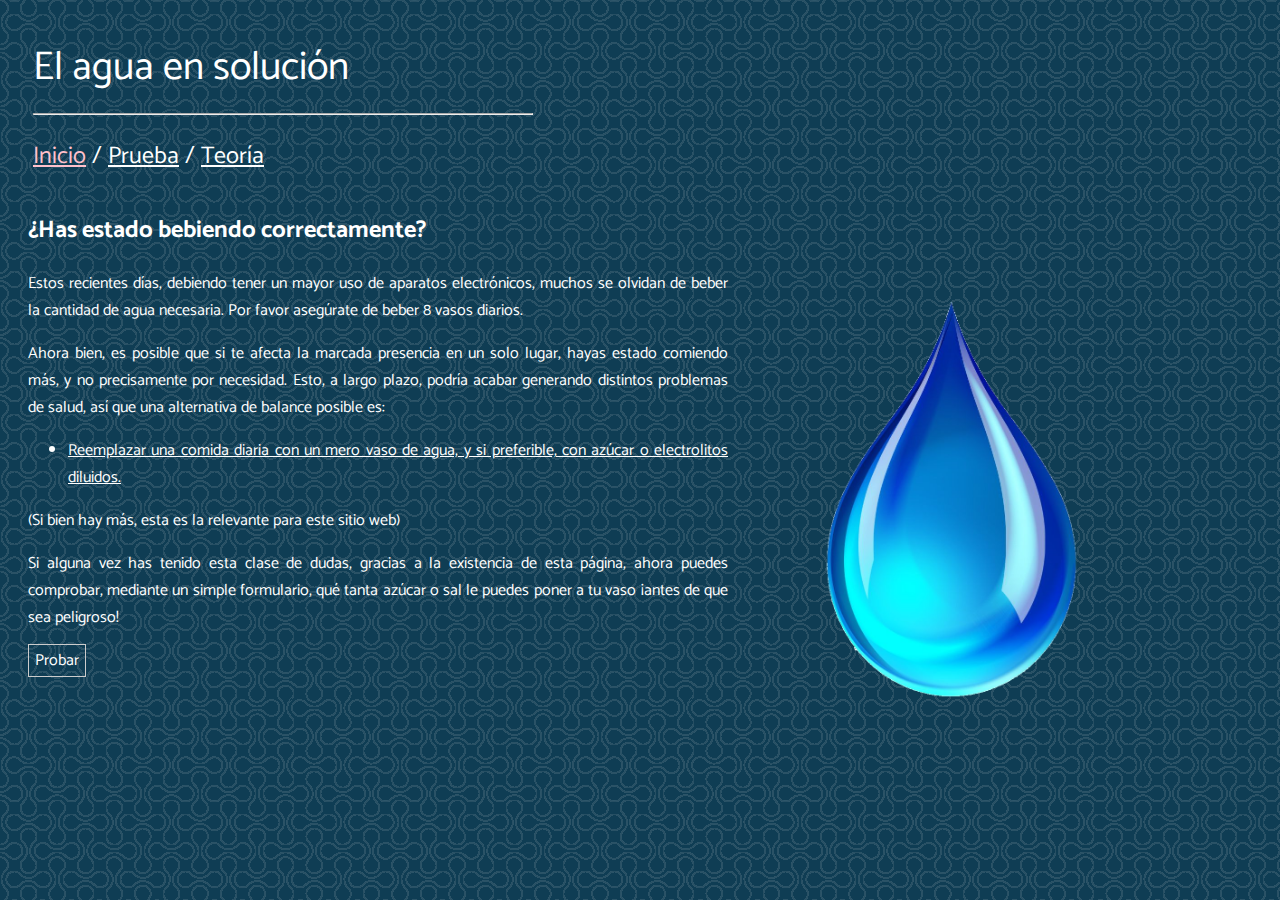
<file: index.html>
<!DOCTYPE html>
<html lang="es">

<head>
    <meta charset="UTF-8">
    <meta name="description" content="Cosas sobre el agua en un vaso.">
    <meta name="keywords" content="HTML, agua, solución, vaso, azúcar, sal, aceite ">
    <meta name="author" content="Juan Ignacio Folco">

    <link rel="apple-touch-icon" sizes="180x180" href="favicons/apple-touch-icon.png">
    <link rel="icon" type="image/png" sizes="32x32" href="favicons/favicon-32x32.png">
    <link rel="icon" type="image/png" sizes="16x16" href="favicons/favicon-16x16.png">
    <link rel="manifest" href="favicons/site.webmanifest">
    <link rel="mask-icon" href="favicons/safari-pinned-tab.svg" color="#5bbad5">
    <link rel="stylesheet" href="Estilos.css" type="text/css">
    <meta name="msapplication-TileColor" content="#da532c">
    <meta name="theme-color" content="#ffffff">
    <title> El agua en solución </title>

    <link href="https://fonts.googleapis.com/css2?family=Catamaran:wght@500&display=swap" rel="stylesheet">
</head>

<body>
    <header>
        <div class="arriba">
            <span id="titl1">El agua en solución</span>
            <!--No está en h1 porque no me gustó cómo quedaba el margen.-->
            <hr class="solid">
        </div>
    </header>
    <nav>
        <div class="arriba2">
            <a href="index.html" target="_self" class="pagactual">Inicio</a> / <a href="prueba.html" target="_self">Prueba</a> / <a href="teoria.html" target="_self">Teoría</a>
        </div>
    </nav>
    <section>
        <div class="principal">
            <p>
                <h2>¿Has estado bebiendo correctamente? </h2></p>
            <p> Estos recientes días, debiendo tener un mayor uso de aparatos electrónicos, muchos se olvidan de beber la cantidad de agua necesaria. Por favor asegúrate de beber 8 vasos diarios.</p>
            <p> Ahora bien, es posible que si te afecta la marcada presencia en un solo lugar, hayas estado comiendo más, y no precisamente por necesidad. Esto, a largo plazo, podría acabar generando distintos problemas de salud, así que una alternativa de balance posible es: </p>
            <ul>
                <li><span id="detalle">Reemplazar una comida diaria con un mero vaso de agua, y si preferible, con azúcar o electrolitos diluidos. </span></ul>
            <p> (Si bien hay más, esta es la relevante para este sitio web) </p>
            <p> Si alguna vez has tenido esta clase de dudas, gracias a la existencia de esta página, ahora puedes comprobar, mediante un simple formulario, qué tanta azúcar o sal le puedes poner a tu vaso ¡antes de que sea peligroso! </p>
            <a href="prueba.html" target="_self" class="boton">Probar</a>
        </div>
    </section>
    <aside>
        <img id="agua" src="Media/agua.png" alt="Gota de agua.">
    </aside>
</body>

</html>
</file>
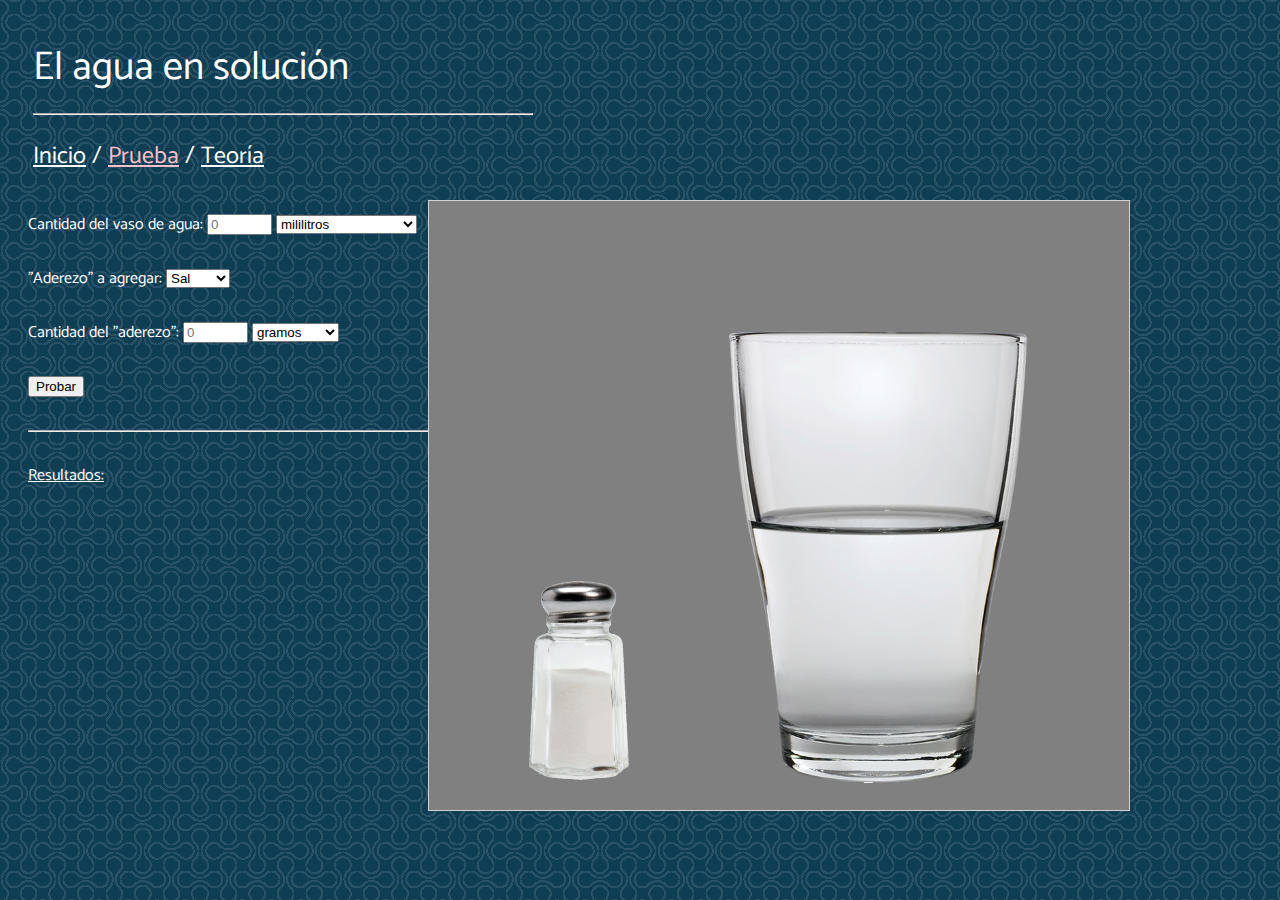
<file: prueba.html>
<!DOCTYPE html>
<html lang="es">
    <head>
        <meta charset="UTF-8">
        <meta name="description" content="Cosas sobre el agua en un vaso.">
        <meta name="keywords" content="HTML, agua, solución, vaso, azúcar, sal, aceite ">
        <meta name="author" content="Juan Ignacio Folco">
        <link rel="apple-touch-icon" sizes="180x180" href="favicons/apple-touch-icon.png">
        <link rel="icon" type="image/png" sizes="32x32" href="favicons/favicon-32x32.png">
        <link rel="icon" type="image/png" sizes="16x16" href="favicons/favicon-16x16.png">
        <link rel="manifest" href="favicons/site.webmanifest">
        <link rel="mask-icon" href="favicons/safari-pinned-tab.svg" color="#5bbad5">
        <link rel="stylesheet" href="Estilos.css" type="text/css">
        <meta name="msapplication-TileColor" content="#da532c">
        <meta name="theme-color" content="#ffffff">
        <script type="text/javascript" src="Funciones.js"></script>
        <title> El agua en solución </title>
        <link href="https://fonts.googleapis.com/css2?family=Catamaran:wght@500&display=swap" rel="stylesheet">
    </head>
    <body onload="setup()">
        <header>
            <div class="arriba">
                <span id="titl1">El agua en solución</span>
                <hr class="solid">
            </div>
        </header>
        <nav>
            <div class="arriba2">
                <a href="index.html" target="_self">Inicio</a> / <a href="prueba.html" target="_self" class="pagactual">Prueba</a> / <a href="teoria.html" target="_self">Teoría</a>
            </div>
        </nav>
        </header>
        <section>
            <div class="principal">
                <form id="datos">
                    <label for="solvente"> Cantidad del vaso de agua: </label>
                    <input type="text" id="solvente" name="solvente" size="5" placeholder="0" onchange="verify(this.value)"/>
                    <select id="unidadsolventes" name="unidadsolventes">
                        <option value="ml">mililitros</option>
                        <option value="cc">centímetros cúbicos</option>
                        <option value="gal">galones</option>
                    </select>
                    <br>
                    <br>
                    <label for="solutos">"Aderezo" a agregar: </label>
                    <select id="solutos" name="solutos" onchange="corregirCanvas(this.value)">
                        <option value="sal">Sal</option>
                        <option value="azucar">Azúcar</option>
                        <option value="aceite">Aceite</option>
                    </select>
                    <br>
                    <br>
                    <label for="solutocant"> Cantidad del "aderezo": </label>
                    <input id="solutocant" type="text" name="solutocant" size="5" placeholder="0" onchange="verify(this.value)"/> 
                    <select id="unidadsolutos" name="unidadsolutos">
                        <option value="g">gramos</option>
                        <option value="mg">miligramos</option>
                        <option value="oz">onzas</option>
                        <option value="lib">libras</option>
                    </select>
                    <br>
                    <br>
                    <button id="boton" type="button" onclick="Estequiometria(solvente.value, unidadsolventes.value, solutos.value, solutocant.value, unidadsolutos.value)">
                    Probar
                    </button>
                </form>
            </div>
            <section>
                <div class="resultados">
                    <hr class='solid'>
                </div>
                <div class="resultados" id="resultados">
                    <p><u>Resultados:</u></p>
                </div>
            </section>
            <aside>
                <div class="elcanvas">
					<canvas id="dibujo" width="700" height="600">
						Tu navegador no soporta el uso de canvas, y por lo tanto, no habrá visualización gráfica.
					</canvas>
				</div>
            </aside>
        </section>
    </body>
</html>
</file>
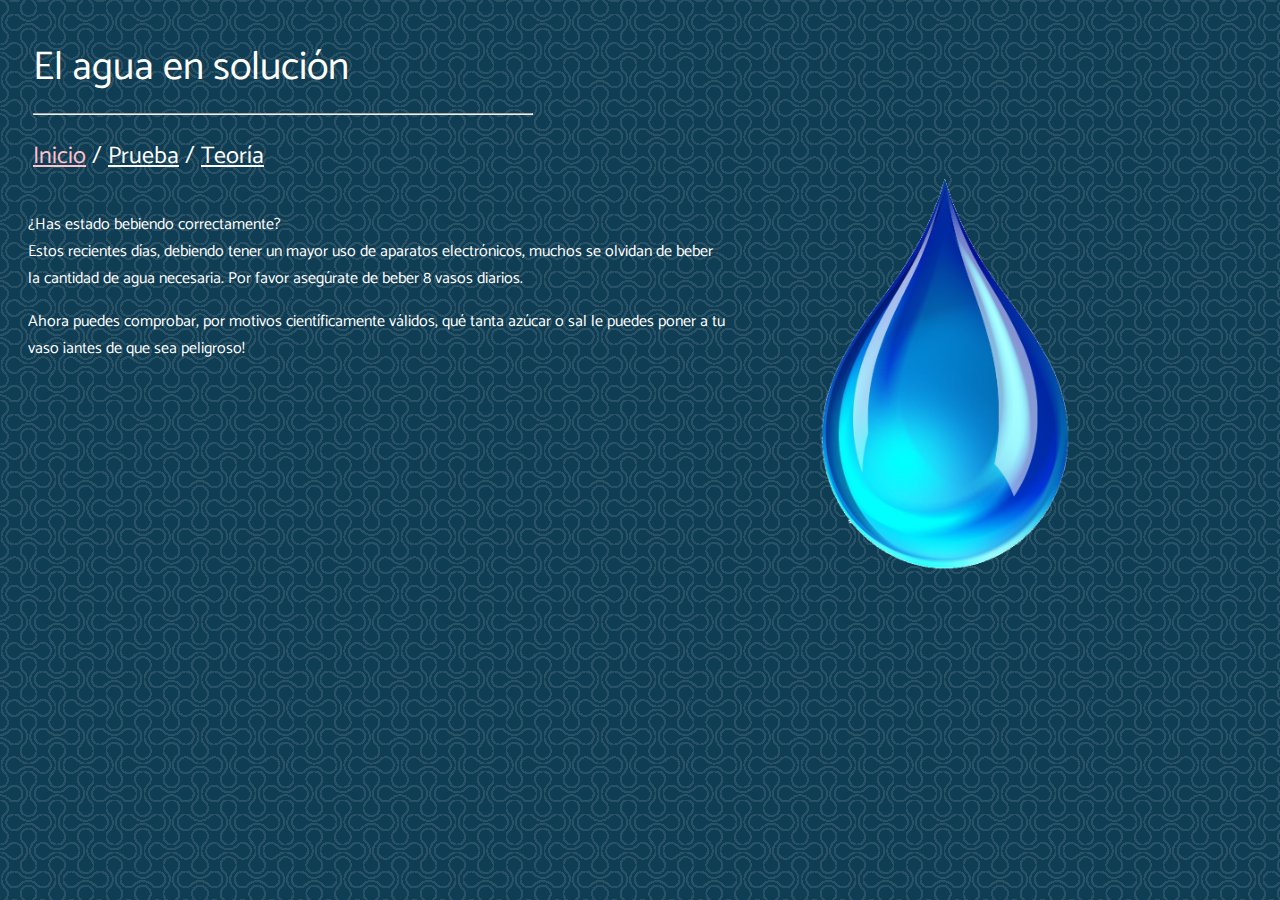
<file: start.html>
<!DOCTYPE html>
<html lang="es">
<head>
	<meta charset="UTF-8">
	<meta name="description" content="Cosas sobre el agua en un vaso.">
	<meta name="keywords" content="HTML, agua, solución, vaso, azúcar, sal, aceite ">
	<meta name="author" content="Juan Ignacio Folco">
	
	<link rel="apple-touch-icon" sizes="180x180" href="favicons/apple-touch-icon.png">
	<link rel="icon" type="image/png" sizes="32x32" href="favicons/favicon-32x32.png">
	<link rel="icon" type="image/png" sizes="16x16" href="favicons/favicon-16x16.png">
	<link rel="manifest" href="favicons/site.webmanifest">
	<link rel="mask-icon" href="favicons/safari-pinned-tab.svg" color="#5bbad5">
	<meta name="msapplication-TileColor" content="#da532c">
	<meta name="theme-color" content="#ffffff">
	<title> El agua en solución </title>
	
	<link href="https://fonts.googleapis.com/css2?family=Catamaran:wght@500&display=swap" rel="stylesheet">
	<style>
	body{
	background-image: url('Media/pattern.png');
	background-repeat: repeat; 
	color: white;
	font-family: 'Catamaran', sans-serif;
	}
	hr.solid {
    border-top: 1px solid #aaa;
	}
	a:visited, a:link {
	color: white;
	}
	a:hover{font-weight: bold;
	}
	.arriba{
	border: 0px solid white;
	margin: 30px 20px 0px;
	padding: 5px 5px;
	width: 500px;
	font-size: 1.5em;
	}
	.principal{
	border: 0px solid white;
	margin: 30px 20px 0px;
	width: 700px;
	}
	#agua{
	float: right;
	width: 20%; 
	height: auto;
	position: relative; right: 200px; bottom: 200px;
	}
	<!--Nota: el CSS se moverá a una hoja aparte al finalizar el proyecto.-->
	</style>
</head>
<body>
	<header>
		<div class="arriba">
			<span style="font-size: 40px">El agua en solución</span>
			<hr class="solid">
		</div>
		</header>
		<nav>
		<div class="arriba" style="margin: 0px 20px;">
			<a href="start.html" target="_self" style="color: pink;">Inicio</a> / <a href="prueba.html" target="_self">Prueba</a> / <a href="teoria.html" target="_self">Teoría</a>
		</div>
	</nav>
	<section>
		<article>
		<div class="principal">
		<p>	¿Has estado bebiendo correctamente? <br> Estos recientes días, debiendo tener un mayor uso de aparatos electrónicos, muchos se olvidan de beber la cantidad de agua necesaria. Por favor asegúrate de beber 8 vasos diarios.</p>
		<p> Ahora puedes comprobar, por motivos científicamente válidos, qué tanta azúcar o sal le puedes poner a tu vaso ¡antes de que sea peligroso! </p>
		</div>
		</article>
	</section>
	<aside>
	<img id="agua" src="Media/agua.png" alt="Gota de agua.">
	</aside>
</body>
</html>
</file>
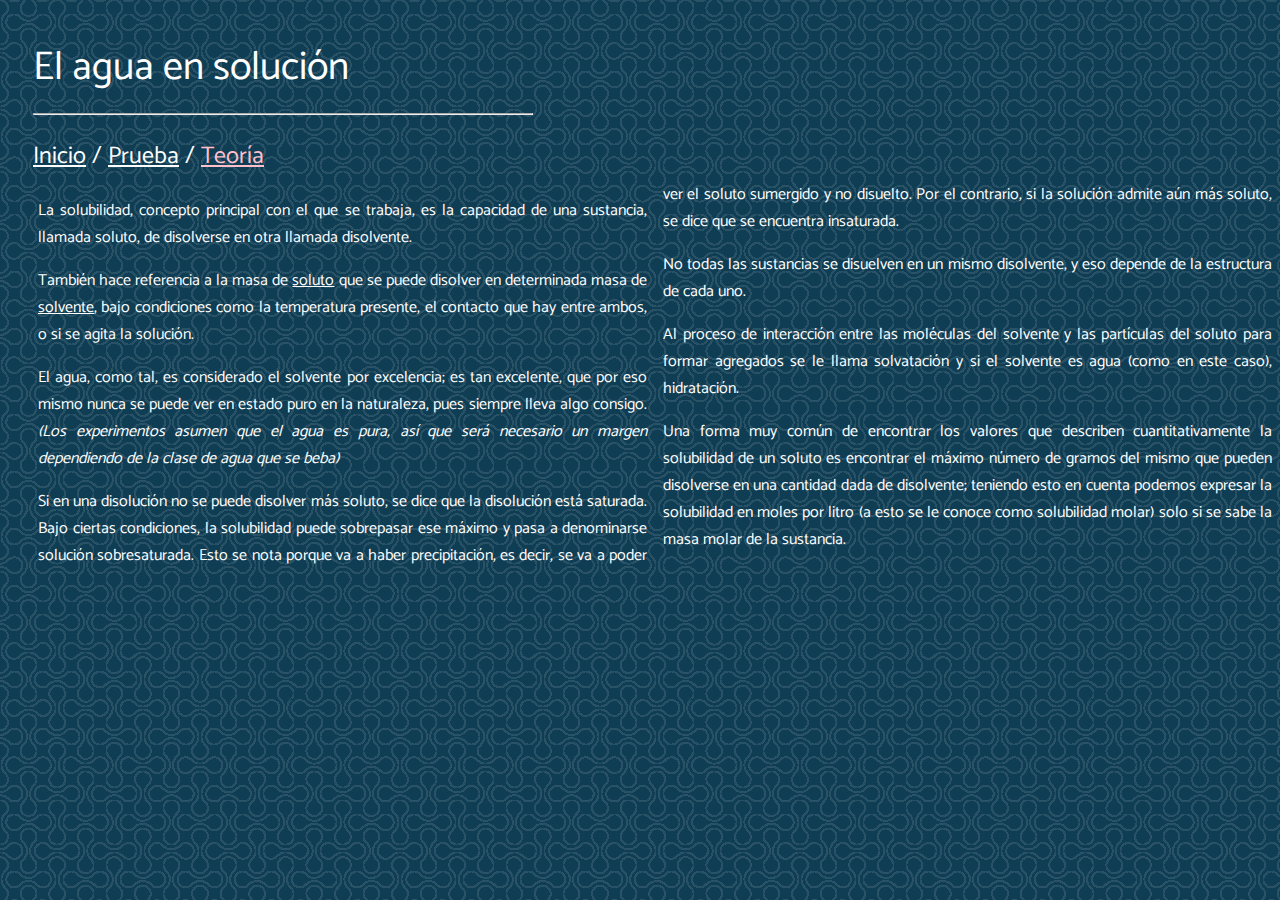
<file: teoria.html>
<!DOCTYPE html>
<html lang="es">

<head>
    <meta charset="UTF-8">
    <meta name="description" content="Cosas sobre el agua en un vaso.">
    <meta name="keywords" content="HTML, agua, solución, vaso, azúcar, sal, aceite ">
    <meta name="author" content="Juan Ignacio Folco">
    <link rel="stylesheet" href="Estilos.css" type="text/css">
    <link rel="apple-touch-icon" sizes="180x180" href="favicons/apple-touch-icon.png">
    <link rel="icon" type="image/png" sizes="32x32" href="favicons/favicon-32x32.png">
    <link rel="icon" type="image/png" sizes="16x16" href="favicons/favicon-16x16.png">
    <link rel="manifest" href="favicons/site.webmanifest">
    <link rel="mask-icon" href="favicons/safari-pinned-tab.svg" color="#5bbad5">
    <meta name="msapplication-TileColor" content="#da532c">
    <meta name="theme-color" content="#ffffff">
    <title> El agua en solución </title>

    <link href="https://fonts.googleapis.com/css2?family=Catamaran:wght@500&display=swap" rel="stylesheet">
</head>

<body>
    <header>
        <div class="arriba">
            <span id="titl1">El agua en solución</span>
            <hr class="solid">
        </div>
    </header>
    <nav>
        <div class="arriba2">
            <a href="index.html" target="_self">Inicio</a> / <a href="prueba.html" target="_self">Prueba</a> / <a href="teoria.html" target="_self" class="pagactual">Teoría</a>
        </div>
    </nav>
    <article>
        <div>
            <p>La solubilidad, concepto principal con el que se trabaja, es la capacidad de una sustancia, llamada soluto, de disolverse en otra llamada disolvente.</p>
            <p>También hace referencia a la masa de <u>soluto</u> que se puede disolver en determinada masa de <u>solvente</u>, bajo condiciones como la temperatura presente, el contacto que hay entre ambos, o si se agita la solución. </p>
			<p> El agua, como tal, es considerado el solvente por excelencia; es tan excelente, que por eso mismo nunca se puede ver en estado puro en la naturaleza, pues siempre lleva algo consigo. <i>(Los experimentos asumen que el agua es pura, así que será necesario un margen dependiendo de la clase de agua que se beba)</i>
            <p>Si en una disolución no se puede disolver más soluto, se dice que la disolución está saturada. Bajo ciertas condiciones, la solubilidad puede sobrepasar ese máximo y pasa a denominarse solución sobresaturada. Esto se nota porque va a haber precipitación, es decir, se va a poder ver el soluto sumergido y no disuelto. Por el contrario, si la solución admite aún más soluto, se dice que se encuentra insaturada.</p>
            <p>No todas las sustancias se disuelven en un mismo disolvente, y eso depende de la estructura de cada uno.</p>
            <p>Al proceso de interacción entre las moléculas del solvente y las partículas del soluto para formar agregados se le llama solvatación y si el solvente es agua (como en este caso), hidratación.</p>
            <p>Una forma muy común de encontrar los valores que describen cuantitativamente la solubilidad de un soluto es encontrar el máximo número de gramos del mismo que pueden disolverse en una cantidad dada de disolvente; teniendo esto en cuenta podemos expresar la solubilidad en moles por litro (a esto se le conoce como solubilidad molar) solo si se sabe la masa molar de la sustancia. </p>
			<p>
        </div>
    </article>
</body>

</html>
</file>
<file: Estilos.css>
body {
    background-image: url('Media/pattern.png');
    background-repeat: repeat;
    color: white;
    font-family: 'Catamaran', sans-serif;
}

hr.solid {
    border-top: 1px solid #aaa;
}

a {
    -webkit-transition: font-weight 100ms;
}

a:visited,
a:link {
    color: white;
}

a:hover {
    font-weight: bold;
}

.pagactual {
    color: pink !important;
}

.arriba {
    border: 0px solid white;
    margin: 30px 20px 0px;
    padding: 5px 5px;
    width: 500px;
    font-size: 1.5em;
}

.principal {
    border: 0px solid white;
    margin: 30px 20px 0px;
    width: 700px;
    text-align: justify;
}

#agua {
    float: right;
    width: 20%;
    height: auto;
    position: absolute;
    right: 200px;
    bottom: 200px;
}

#detalle {
    text-decoration: underline;
}

.boton {
    text-decoration: none;
    padding: 2px 6px 2px 6px;
    border-top: 1px solid #CCCCCC;
    border-right: 1px solid #CCCCCC;
    border-bottom: 1px solid #CCCCCC;
    border-left: 1px solid #CCCCCC;
}

.elcanvas {
    float: right;
    position: absolute;
    right: 150px;
	/*Francamente, desde mi pantalla el canvas se ve bien puesto, así que asumo es un problema de la posición absoluta.*/
    top: 200px;
    border: 1px solid #d3d3d3;
    background: gray;
}

article {
    column-count: 2;
    -webkit-column-count: 2;
    margin: 0px 0px 0px 30px;
    text-align: justify;
}

#titl1 {
    font-size: 40px;
}

.arriba2 {
    border: 0px solid white;
    margin: 0px 20px 0px;
    padding: 5px 5px;
    width: 500px;
    font-size: 1.5em;
}

.resultados {
    margin: 30px 20px 0px;
    width: 510px;
    text-align: justify;
}
</file>
